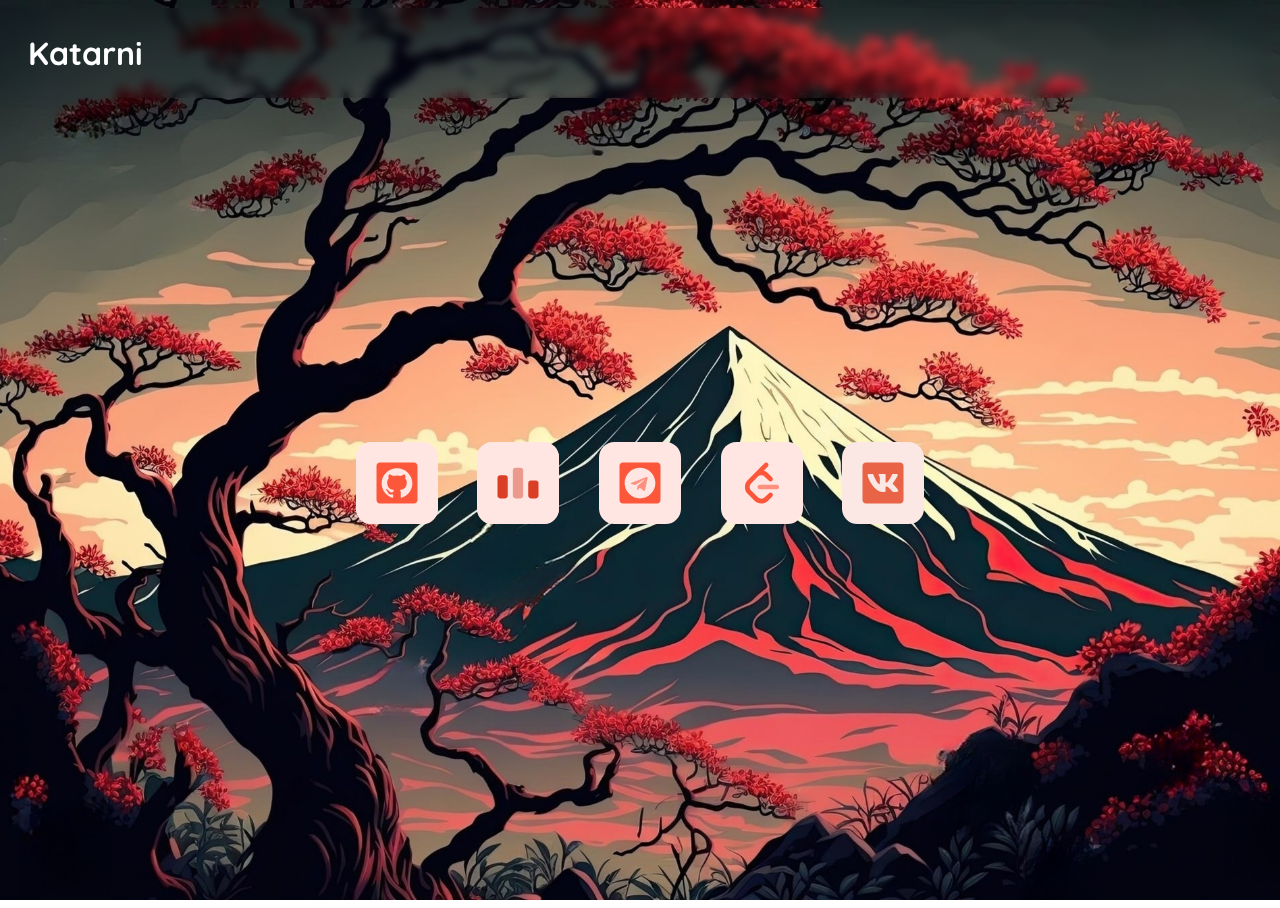
<file: index.html>
<!DOCTYPE html>
<html lang="en">
<head>
    <meta charset="UTF-8">
    <meta name="viewport" content="width=device-width, initial-scale=1.0">
    <title>Hi, I'm Katarni</title>
    <link rel="preconnect" href="https://fonts.googleapis.com">
    <link rel="preconnect" href="https://fonts.gstatic.com" crossorigin>
    <link href="https://fonts.googleapis.com/css2?family=Quicksand:wght@300..700&display=swap" rel="stylesheet">
    <link rel="stylesheet" href="style.css">
    <link rel="icon" type="image/x-icon" href="img/favicon.ico">
</head>
<body>
    <header>
        <h1 id="title-text">Katarni</h1>
    </header>

    <main>
        <div class="link-holder">
            <a class="link-text" href="https://github.com/Katarni">
                <img src="img/github-icon.svg" alt="Github" class="link-icon">
            </a>

            <a class="link-text" href="https://codeforces.com/profile/Katarni">
                <img src="img/codeforces-icon.svg" alt="Codeforces" class="link-icon">
            </a>

            <a class="link-text" href="https://t.me/Katarni">
                <img src="img/telegram-icon.svg" alt="Telegram" class="link-icon">
            </a>

            <a class="link-text" href="https://leetcode.com/u/katarni/">
                <img src="img/leetcode-icon.svg" alt="Leetcode" class="link-icon">
            </a>

            <a class="link-text" href="https://vk.com/katarni">
                <img src="img/vk-icon.svg" alt="VK" class="link-icon">
            </a>
        </div>
    </main>

    <!-- <footer>
        <img class="table" id="table-left" alt="table" src="img/table-left.png">
        <img class="table" id="table-center" alt="table" src="img/table-center.png">
        <img class="table" id="table-right" alt="table" src="img/table-right.png">
    </footer> -->
</body>
</html>
</file>
<file: style.css>
html {
    height: 100%;
    padding: 0;
    margin: 0;
}

body {
    min-height: 100%;

    font-family: "Quicksand", sans-serif;
    font-optical-sizing: auto;
    font-style: normal;
    color: white;

    background: url(img/back.jpg) no-repeat center center fixed;
    background-size: cover;
}

header {
    display: flex;
    justify-content: start;
    align-items: center;

    backdrop-filter: blur(5px);
    padding-left: 20px;

    height: 10vh;

    overflow: hidden; // scrollbars suck
}

main {
    display: flex;
    flex-direction: column;
    align-items: center;
    justify-content: center;

    height: 74vh;
    margin-top: 6vh;
}

#title-text {
    text-align: center;
}

@media screen and (min-width: 1350px) {
    #table-center {
        width: 120vh;
    }
}

@media screen and (min-width: 1200px) {
    .link-holder {
        display: flex;
        width: 45%;
        justify-content: space-between;
    }

    .link-icon {
        width: 82px;
        height: auto;
    }

    #table-center {
        width: 100vh;
    }
}

@media screen and (max-width: 1200px) and (min-width: 600px) {
    .link-holder {
        display: flex;
        width: 60%;
        justify-content: space-between;
    }

    .link-icon {
        width: 72px;
        height: auto;
    }

    #table-center {
        width: 80vh;
    }
}

@media screen and (max-width: 600px) {
    .link-holder {
        display: flex;
        width: 85%;
        justify-content: space-between;
    }

    .link-icon {
        width: 60px;
        height: auto;
    }
}

@media screen and (max-width: 550px) {
    #table-center {
        width: 30vh;
    }
}

@media screen and (max-width: 450px) {
    #table-center {
        width: 24vh;
    }
}

footer {
    display: flex;
    justify-content: center;
    align-items: flex-end;

    height: 7vh;
    margin-top: 2vh;
}

.table {
    padding: 0;
    margin: 0;

    height: 7vh;
}

#table-left {
    margin-left: 2vh;
}

#table-right {
    margin-right: 2vh;
}
</file>
